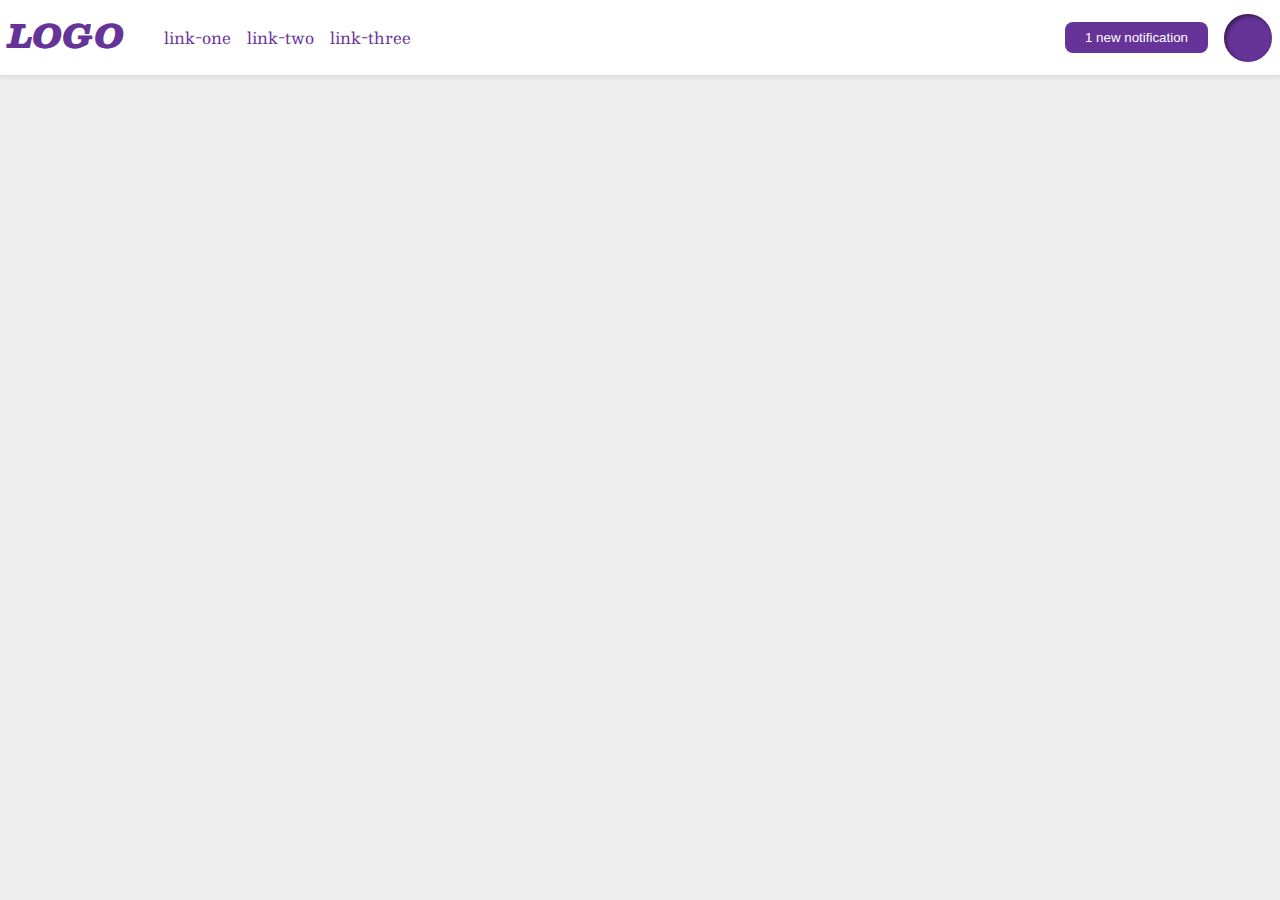
<file: flex/03-flex-header-2/index.html>
<!DOCTYPE html>
<html lang="en">
  <head>
    <meta charset="UTF-8">
    <meta http-equiv="X-UA-Compatible" content="IE=edge">
    <meta name="viewport" content="width=device-width, initial-scale=1.0">
    <title>Flex Header 2</title>
    <link rel="stylesheet" href="style.css">
  </head>
  <body>
    <div class="header">
      <div class="left-side">
        <div class="logo">
          LOGO
        </div>
        <ul class="links">
          <li><a href="google.com">link-one</a></li>
          <li><a href="google.com">link-two</a></li>
          <li><a href="google.com">link-three</a></li>
        </ul>
      </div>
      <div class="right-side">
        <button class="notifications">
          1 new notification
        </button>
        <div class="profile-image"></div>
      </div>
    </div>

  </body>
</html>
</file>
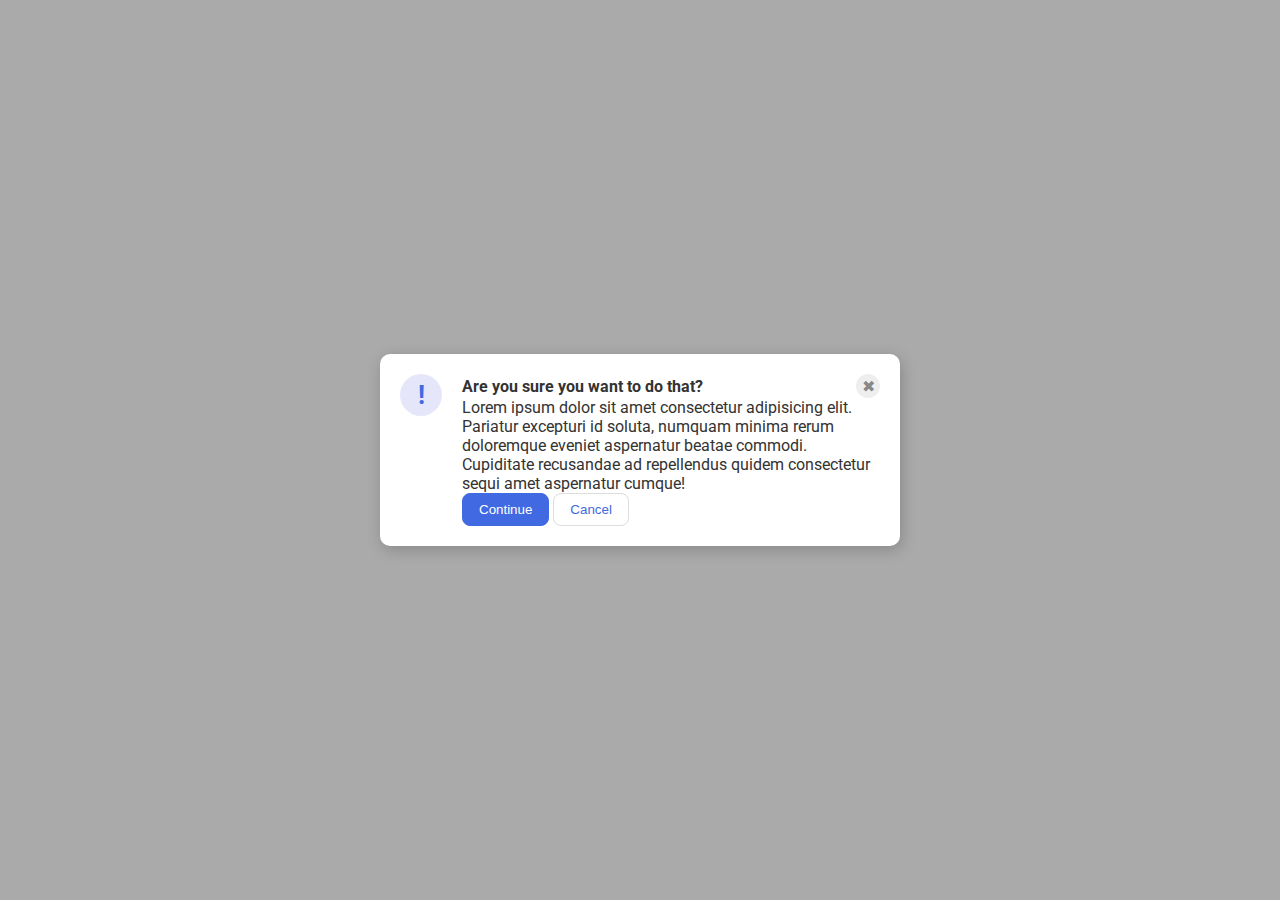
<file: flex/05-flex-modal/index.html>
<!DOCTYPE html>
<html lang="en">
  <head>
    <meta charset="UTF-8">
    <meta http-equiv="X-UA-Compatible" content="IE=edge">
    <meta name="viewport" content="width=device-width, initial-scale=1.0">
    <link rel="stylesheet" href="style.css">
    <title>Modal</title>
  </head>
  <body>
    <div class="modal">
      <div class="icon">!</div>
      <div class="text-box">
        <div class="header">Are you sure you want to do that?
          <div class="close-button">✖</div>
        </div>
        <div class="text">Lorem ipsum dolor sit amet consectetur adipisicing elit. Pariatur excepturi id soluta, numquam minima rerum doloremque eveniet aspernatur beatae commodi. Cupiditate recusandae ad repellendus quidem consectetur sequi amet aspernatur cumque!</div>
        <button class="continue">Continue</button>
        <button class="cancel">Cancel</button>
      </div>
    </div>
  </body>
</html>
</file>
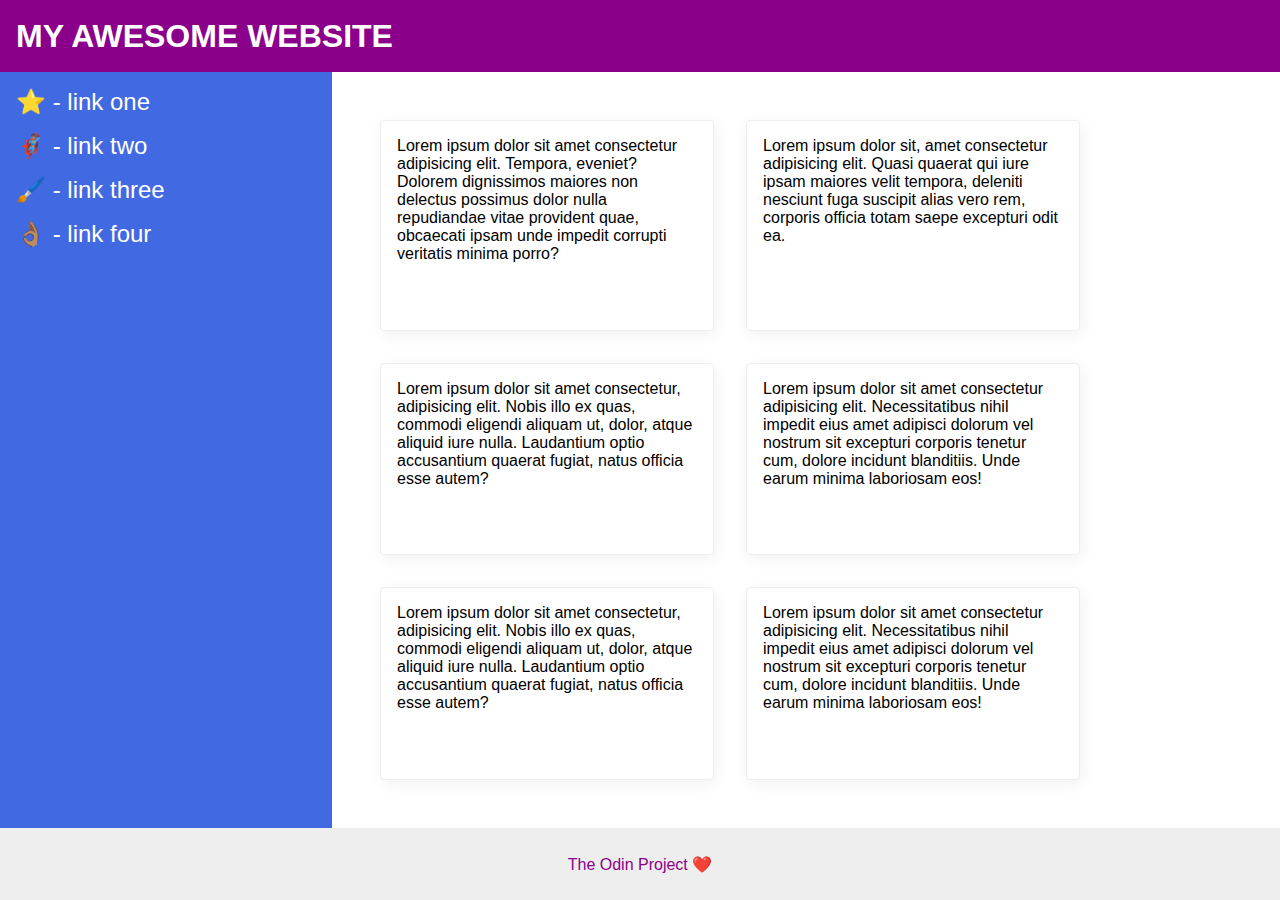
<file: flex/07-flex-layout-2/index.html>
<!DOCTYPE html>
<html lang="en">
  <head>
    <meta charset="UTF-8">
    <meta http-equiv="X-UA-Compatible" content="IE=edge">
    <meta name="viewport" content="width=device-width, initial-scale=1.0">
    <title>The Holy Grail</title>
    <link rel="stylesheet" href="style.css">
  </head>
  <body>
    <div class="header">
      MY AWESOME WEBSITE
    </div>
    
    <div class="middle">
      <div class="sidebar">
        <ul>
          <li><a href="#">⭐ - link one</a></li>
          <li><a href="#">🦸🏽‍♂️ - link two</a></li>
          <li><a href="#">🖌️ - link three</a></li>
          <li><a href="#">👌🏽 - link four</a></li>
        </ul>
      </div>
      <div class="content">

          <div class="card">Lorem ipsum dolor sit amet consectetur adipisicing elit. Tempora, eveniet? Dolorem dignissimos maiores non delectus possimus dolor nulla repudiandae vitae provident quae, obcaecati ipsam unde impedit corrupti veritatis minima porro?</div>
          <div class="card">Lorem ipsum dolor sit, amet consectetur adipisicing elit. Quasi quaerat qui iure ipsam maiores velit tempora, deleniti nesciunt fuga suscipit alias vero rem, corporis officia totam saepe excepturi odit ea.</div>
          <div class="card">Lorem ipsum dolor sit amet consectetur, adipisicing elit. Nobis illo ex quas, commodi eligendi aliquam ut, dolor, atque aliquid iure nulla. Laudantium optio accusantium quaerat fugiat, natus officia esse autem?</div>


          <div class="card">Lorem ipsum dolor sit amet consectetur adipisicing elit. Necessitatibus nihil impedit eius amet adipisci dolorum vel nostrum sit excepturi corporis tenetur cum, dolore incidunt blanditiis. Unde earum minima laboriosam eos!</div>
          <div class="card">Lorem ipsum dolor sit amet consectetur, adipisicing elit. Nobis illo ex quas, commodi eligendi aliquam ut, dolor, atque aliquid iure nulla. Laudantium optio accusantium quaerat fugiat, natus officia esse autem?</div>
          <div class="card">Lorem ipsum dolor sit amet consectetur adipisicing elit. Necessitatibus nihil impedit eius amet adipisci dolorum vel nostrum sit excepturi corporis tenetur cum, dolore incidunt blanditiis. Unde earum minima laboriosam eos!</div>

      </div>
    </div>
    <div class="footer">
      The Odin Project ❤️
    </div>
  </body>
</html>
</file>
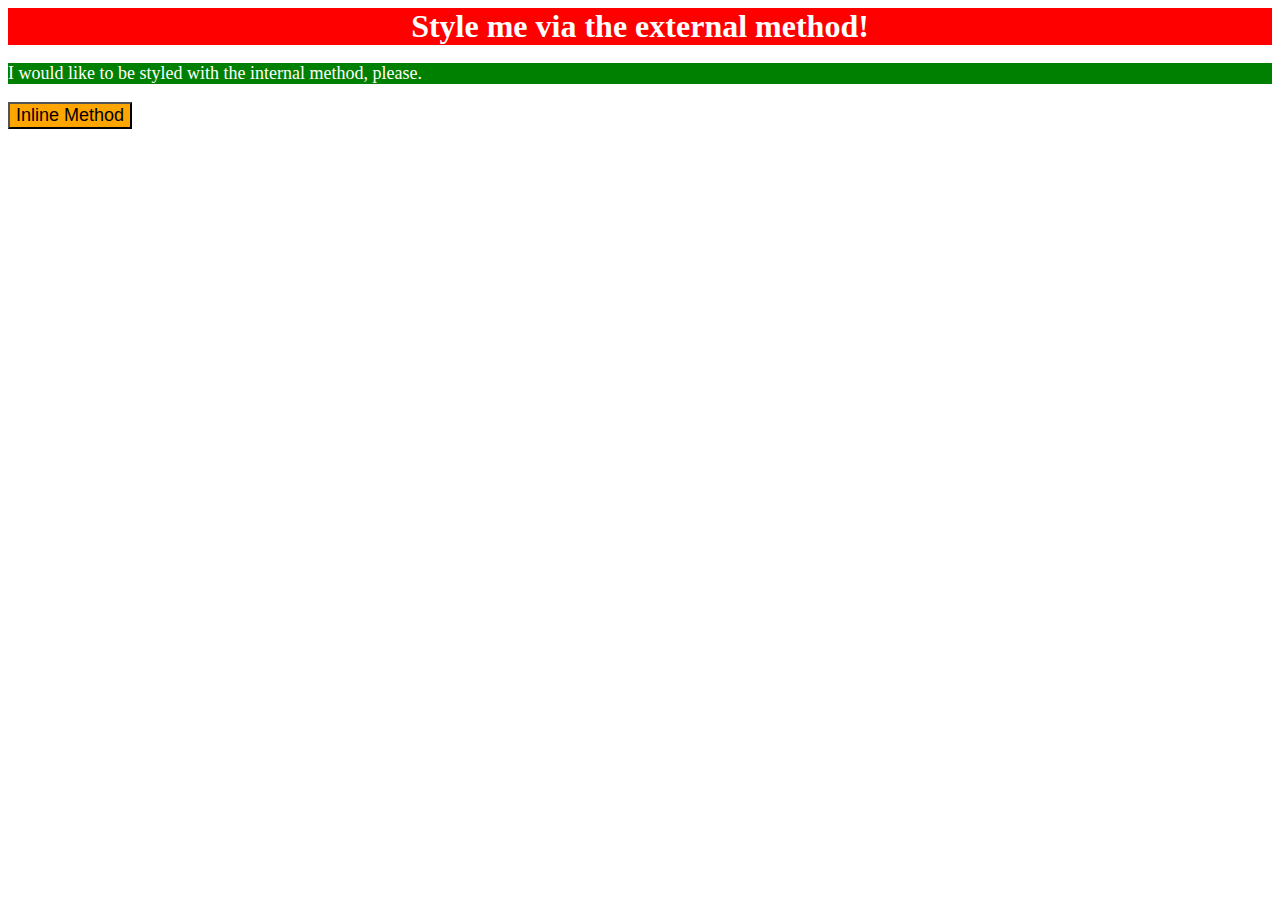
<file: foundations/01-css-methods/index.html>
<!DOCTYPE html>
<html lang="en">
  <head>
    <link rel="stylesheet" href="styles.css">
    <meta charset="UTF-8">
    <meta http-equiv="X-UA-Compatible" content="IE=edge">
    <meta name="viewport" content="width=device-width, initial-scale=1.0">
    <title>Methods for Adding CSS</title>
    <style>
        p {
          background-color: green;
          color: white;
          font-size: 18px;
        }
    </style>
  </head>
  <body>
    <div>Style me via the external method!</div>
    <p>I would like to be styled with the internal method, please.</p>
    <button style="background-color: orange; font-size:18px">Inline Method</button>
  </body>
</html>
</file>
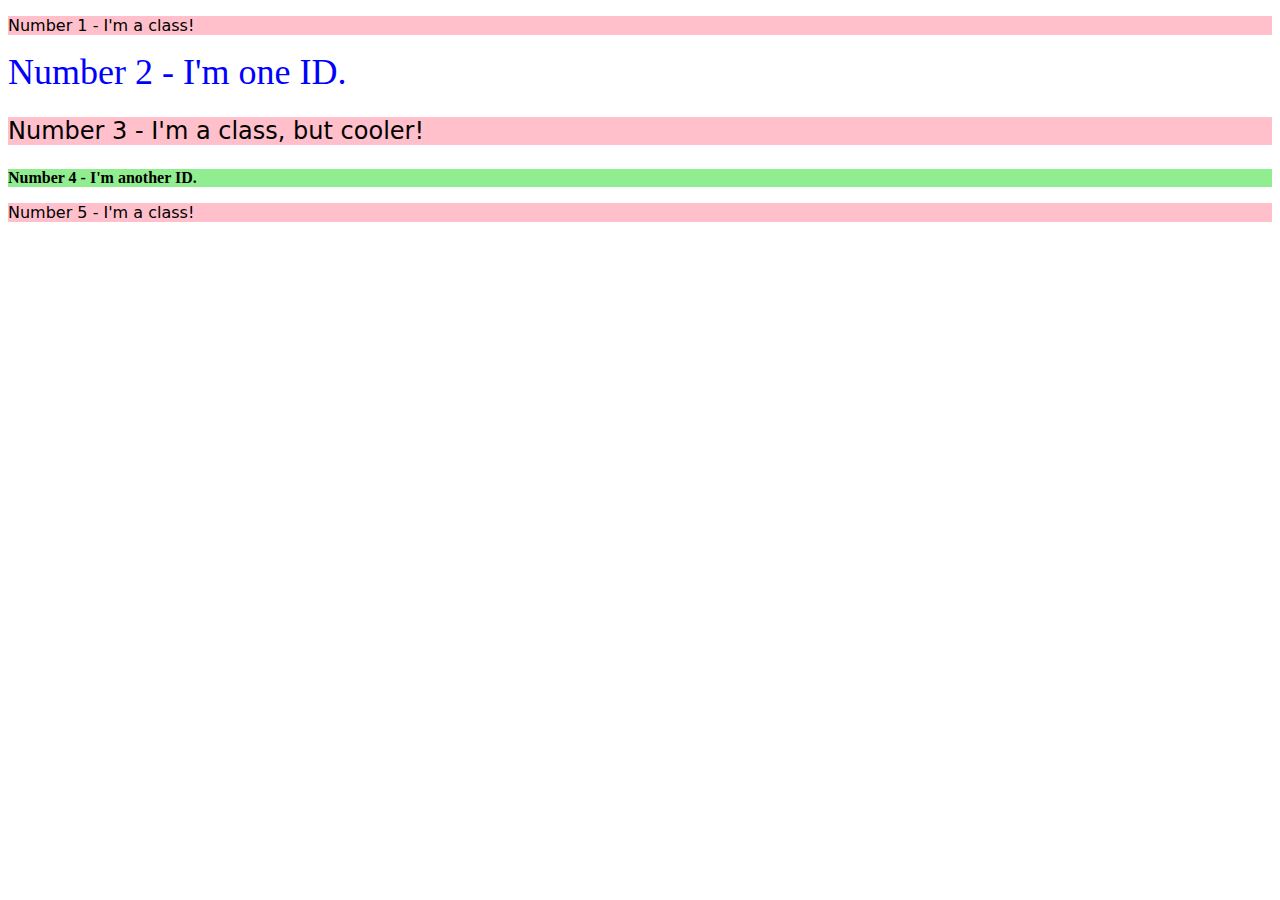
<file: foundations/02-class-id-selectors/index.html>
<!DOCTYPE html>
<html lang="en">
  <head>
    <meta charset="UTF-8">
    <meta http-equiv="X-UA-Compatible" content="IE=edge">
    <meta name="viewport" content="width=device-width, initial-scale=1.0">
    <title>Class and ID Selectors</title>
    <link rel="stylesheet" href="style.css">
  </head>
  <body>

    <p class="the-odds">
      Number 1 - I'm a class!
    </p>

    <div id="row-2">
      Number 2 - I'm one ID.
    </div>

    <p class="the-odds row-3">
        Number 3 - I'm a class, but cooler!
    </p>

    <div id="row-4">
      Number 4 - I'm another ID.
    </div>

    <p class="the-odds">
      Number 5 - I'm a class!
    </p>

  </body>
</html>
</file>
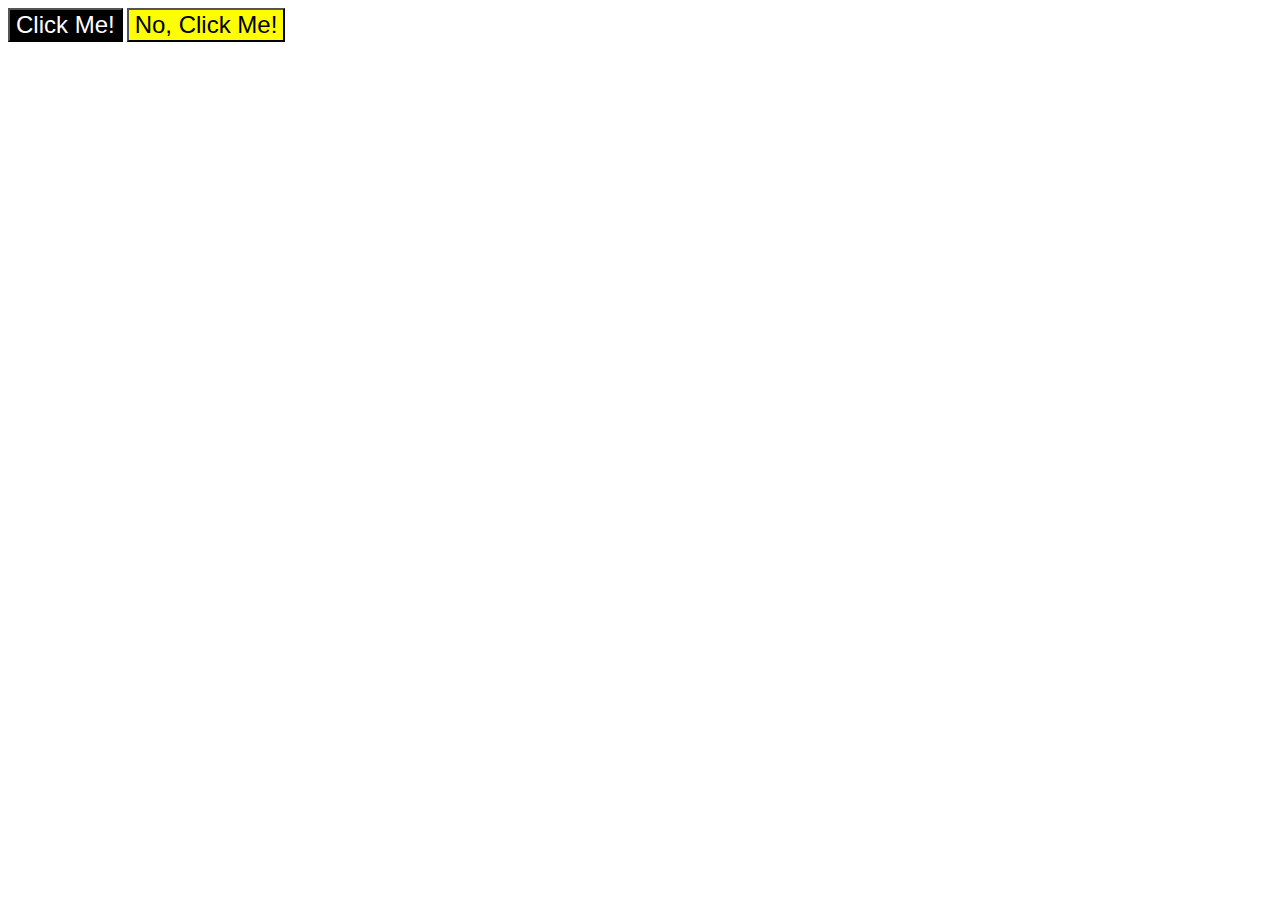
<file: foundations/03-grouping-selectors/index.html>
<!DOCTYPE html>
<html lang="en">
  <head>
    <meta charset="UTF-8">
    <meta http-equiv="X-UA-Compatible" content="IE=edge">
    <meta name="viewport" content="width=device-width, initial-scale=1.0">
    <title>Grouping Selectors</title>
    <link rel="stylesheet" href="style.css">
  </head>
  <body>
    <button class="element-one">Click Me!</button>
    <button class="element-two">No, Click Me!</button>
  </body>
</html>
</file>
<file: flex/03-flex-header-2/style.css>
/* this is some magical font-importing.  
you'll learn about it later. */
@import url('https://fonts.googleapis.com/css2?family=Besley:ital,wght@0,400;1,900&display=swap');

body {
  margin: 0;
  background: #eee;
  font-family: Besley, serif;
}

.header {
  background: white;
  border-bottom: 1px solid #ddd;
  box-shadow: 0 0 8px rgba(0,0,0,.1);
  display: flex;

  padding: 8px;

  justify-content: space-between;
}

.links {
  display: flex;
  gap: 16px;
}

.left-side {
  display: flex;
  justify-content: center;
}

.right-side {
  display: flex;
  flex: initial;
  gap: 16px;
  justify-content: center;
  align-items: center;
}

.profile-image {
  background: rebeccapurple;
  box-shadow: inset 2px 2px 4px rgba(0,0,0,.5);
  border-radius: 50%;
  width: 48px;
  height: 48px;
}

.logo {
  color: rebeccapurple;
  font-size: 32px;
  font-weight: 900;
  font-style: italic;
}

button {
  border: none;
  border-radius: 8px;
  background: rebeccapurple;
  color: white;
  padding: 8px 20px;
}

a {
  /* this removes the line under our links */
  text-decoration: none;
  color: rebeccapurple;
}

ul {
  list-style-type: none;
}
</file>
<file: flex/05-flex-modal/style.css>
@import url('https://fonts.googleapis.com/css2?family=Roboto:wght@400;700&display=swap');

html, body {
  height: 100%;
}

body {
  font-family: Roboto, sans-serif;
  margin: 0;
  background: #aaa;
  color: #333;
  /* I'll give you this one for free lol */
  display: flex;
  align-items: center;
  justify-content: center;
}


.modal {
  background: white;
  width: 480px;
  border-radius: 10px;
  box-shadow: 2px 4px 16px rgba(0,0,0,.2);
  display: flex;
  padding: 20px;
  gap: 20px;
 
}

.header {
  font-weight: bold;
  display: flex;
  align-items: center;
  justify-content: space-between;
}

.icon {
  color: royalblue;
  font-size: 26px;
  font-weight: 700;
  background: lavender;
  width: 42px;
  height: 42px;
  border-radius: 50%;
  display: flex;
  align-items: center;
  flex-shrink: 0;
  justify-content: center;
}


.close-button {
  background: #eee;
  border-radius: 50%;
  color: #888;
  font-weight: 400;
  font-size: 16px;
  height: 24px;
  width: 24px;
  display: flex;
  align-items: center;
  justify-content: center;
}

button {
  padding: 8px 16px;
  border-radius: 8px;
}

button.continue {
  background: royalblue;
  border: 1px solid royalblue;
  color: white;
}

button.cancel {
  background: white;
  border: 1px solid #ddd;
  color: royalblue;
}
</file>
<file: flex/07-flex-layout-2/style.css>
body {
  font-family: -apple-system, BlinkMacSystemFont, 'Segoe UI', Roboto, Oxygen, Ubuntu, Cantarell, 'Open Sans', 'Helvetica Neue', sans-serif;
  margin: 0;
  min-height: 100vh;
  display: flex;
  flex-direction: column;
  justify-content: space-between;
}

.header {
  height: 72px;
  background: darkmagenta;
  color: white;
  font-size: 32px;
  font-weight:900;
  displaY: flex;
  align-items: center;
  padding: 0px 16px;
}

a {
  text-decoration: none;
  color: white;
  font-size: 24px;
}

ul{
  list-style-type: none;
  margin: 0;
  padding: 0;
}
li {

  margin-bottom: 16px;
}

.middle {
  display: flex;
  flex:auto;
}

.content {
  display: flex;

  flex-wrap: wrap;
  padding: 32px;

}

.footer {
  height: 72px;
  background: #eee;
  color: darkmagenta;
  display: flex;
  justify-content: center;
  align-items: center;
}

.sidebar {
  width: 300px;
  background: royalblue;
  flex-shrink: 0;
  padding: 16px;
}

.card {
  border: 1px solid #eee;
  box-shadow: 2px 4px 16px rgba(0,0,0,.06);
  border-radius: 4px;
  padding: 16px;
  margin: 16px;
  width: 300px;
  
}
</file>
<file: foundations/01-css-methods/styles.css>
/* styles.css */

div {
    background-color: red; 
    font-size: 32px; 
    text-align: center; 
    font-weight: bold; 
    color: white
}
</file>
<file: foundations/02-class-id-selectors/style.css>
.the-odds {
    background-color: pink;
    font-family: Verdana, "DejaVu Sans", sans-serif;
}

.row-3 {
    font-size:24px;
}

#row-2 {
    color:blue;
    font-size:36px;

}

#row-4 {
    background-color: lightgreen;
    font: size 24px;
    font-weight: bold;
}
</file>
<file: foundations/03-grouping-selectors/style.css>
.element-one,
.element-two {
    font-family: Helvetica, "Times New Roman", sans-serif;
    font-size: 24px;
}

.element-one {
    background-color: black;
    color:white;
}

.element-two {
    background-color: yellow;
}
</file>
